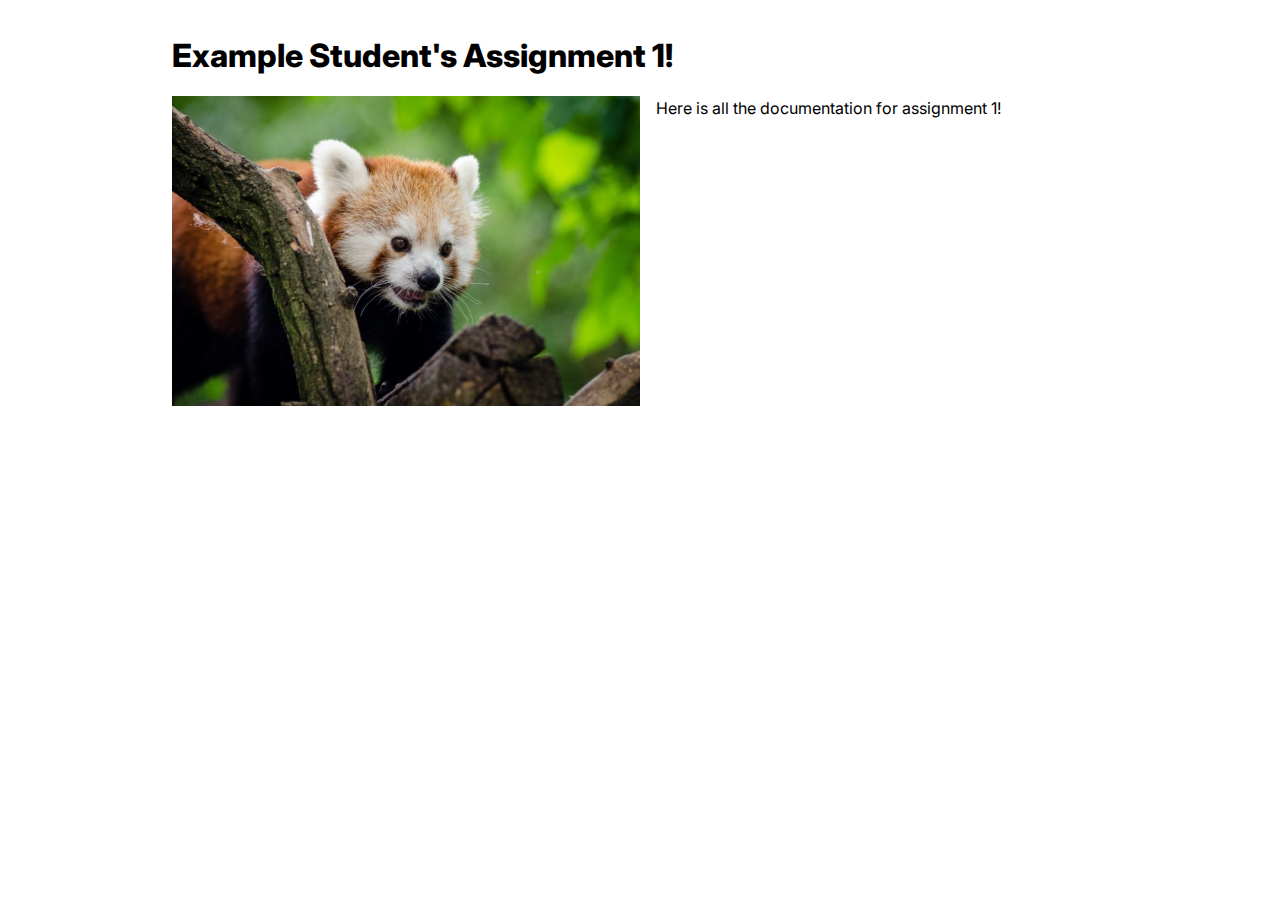
<file: a1.html>
<!DOCTYPE html>
<html>
  <head>
    <meta charset="utf-8" />
    <meta name="viewport" content="width=device-width, maximum-scale=1.0" />

    <title>Example Student's HCDE 439 Physical Computing Page!</title>

    <link href="style.css" rel="stylesheet" type="text/css" />
  </head>
  <body>
    <h1>Example Student's Assignment 1!</h1>
    <div class="header">
      <img src="red-panda.jpg" />
      <p>Here is all the documentation for assignment 1!</p>
    </div>
  </body>
</html>
</file>
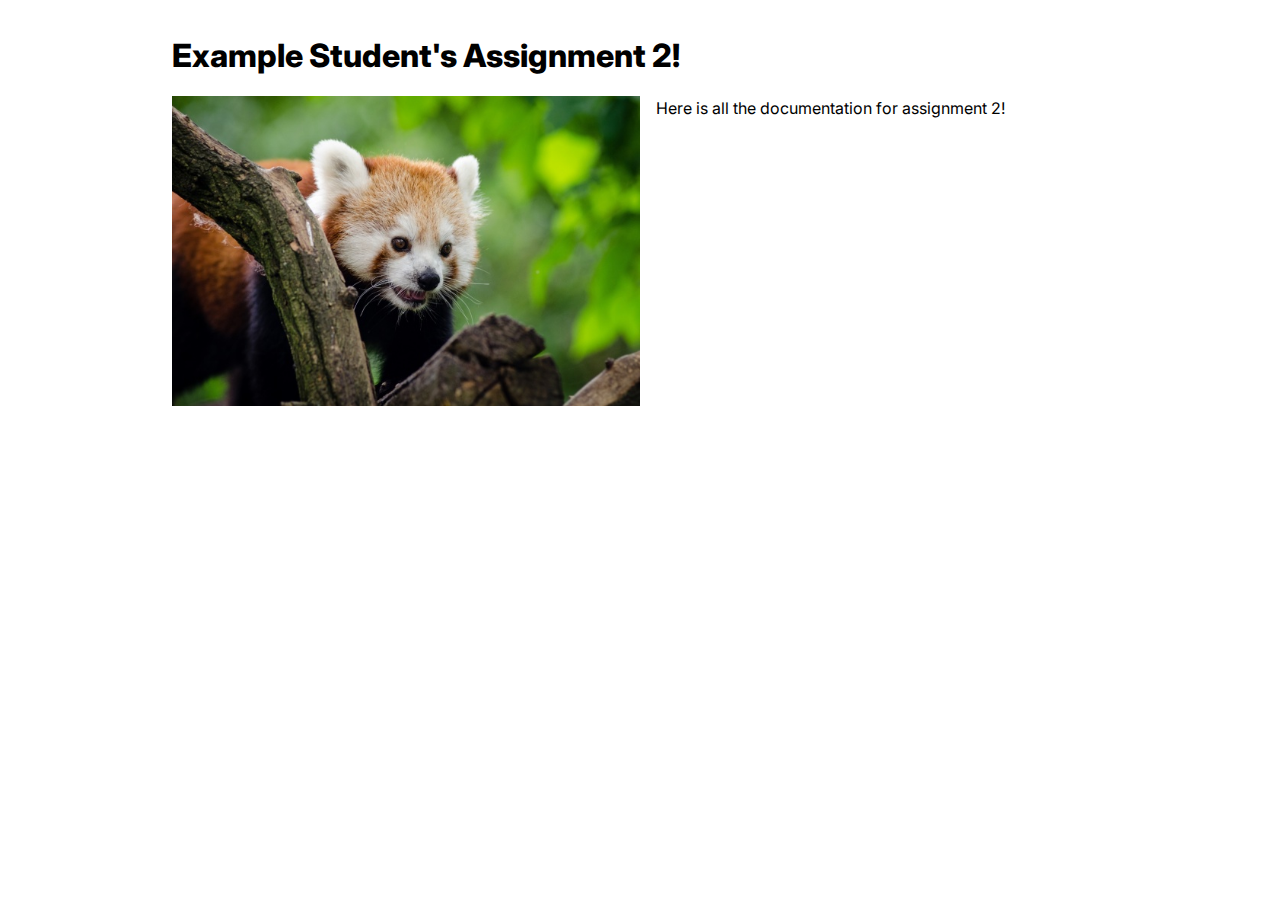
<file: a2.html>
<!DOCTYPE html>
<html>
  <head>
    <meta charset="utf-8" />
    <meta name="viewport" content="width=device-width, maximum-scale=1.0" />

    <title>Example Student's HCDE 439 Physical Computing Page!</title>

    <link href="style.css" rel="stylesheet" type="text/css" />
  </head>
  <body>
    <h1>Example Student's Assignment 2!</h1>
    <div class="header">
      <img src="red-panda.jpg" />
      <p>Here is all the documentation for assignment 2!</p>
    </div>
  </body>
</html>
</file>
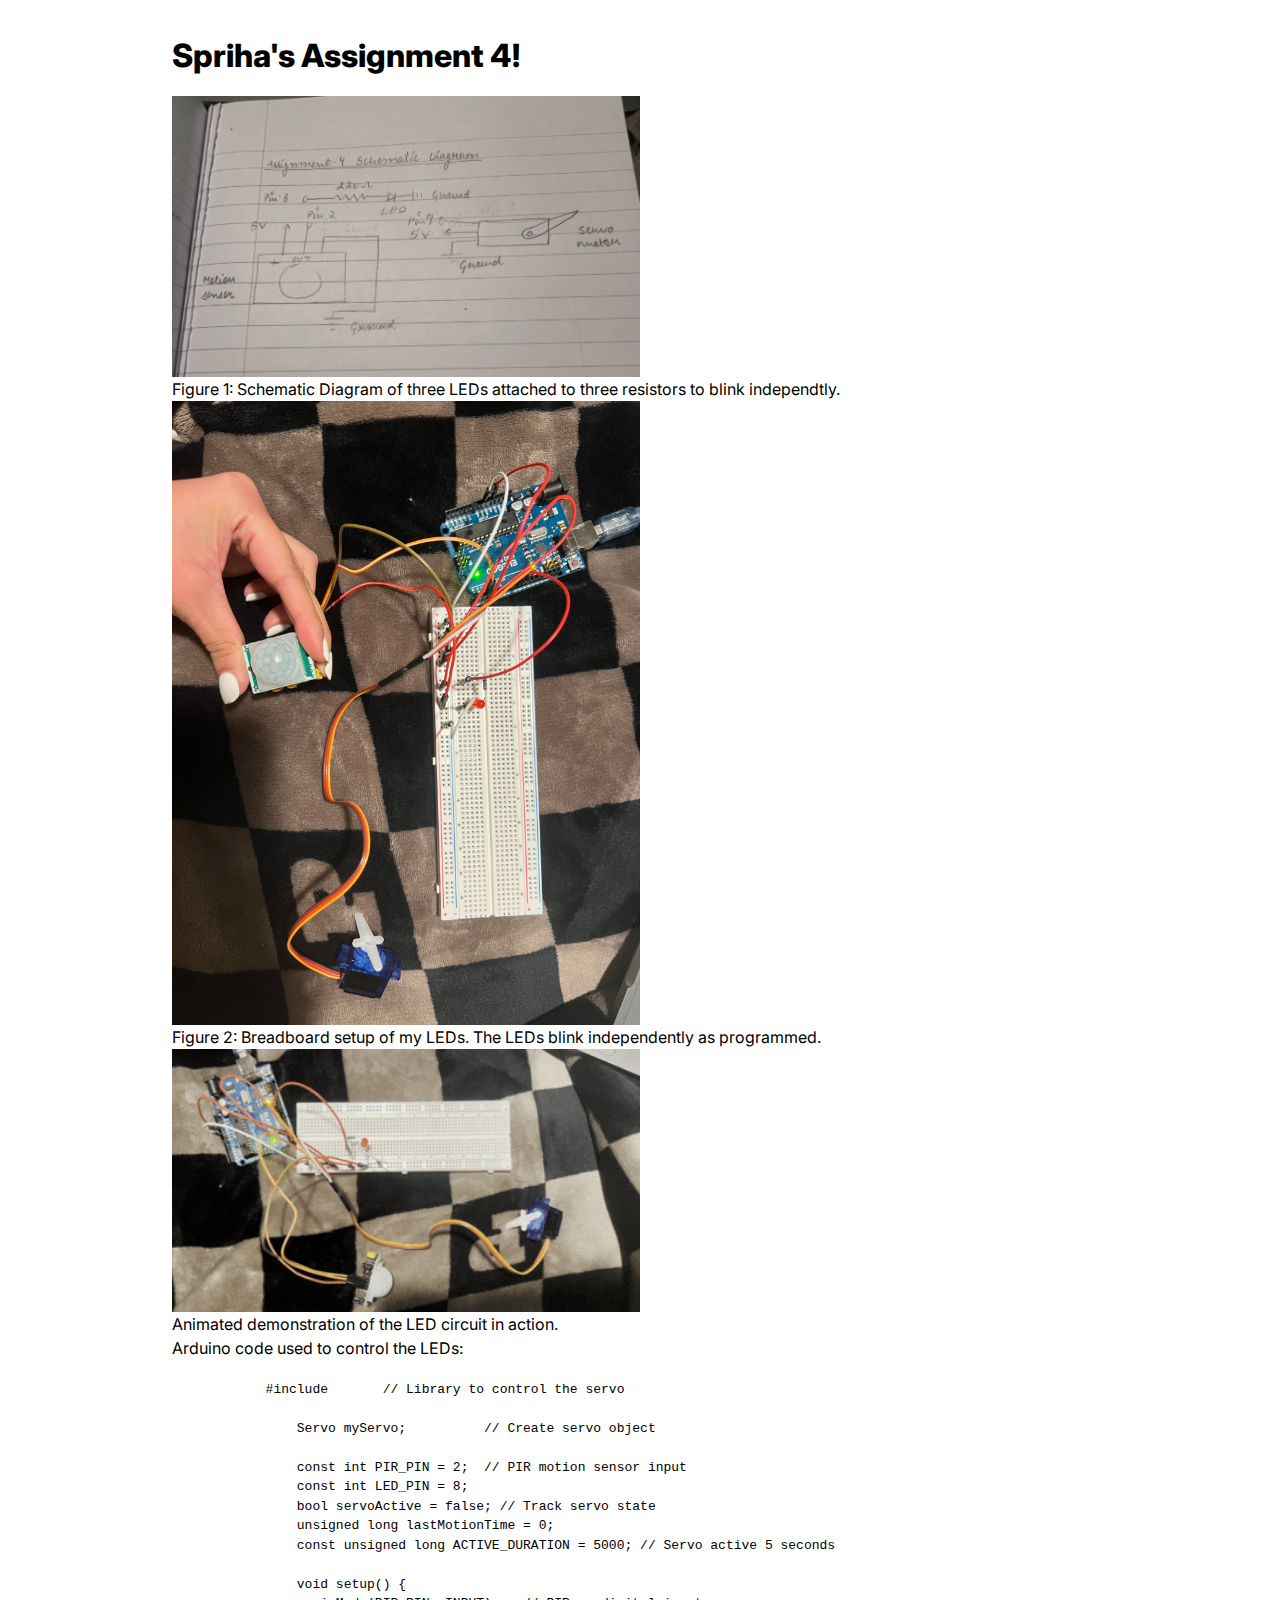
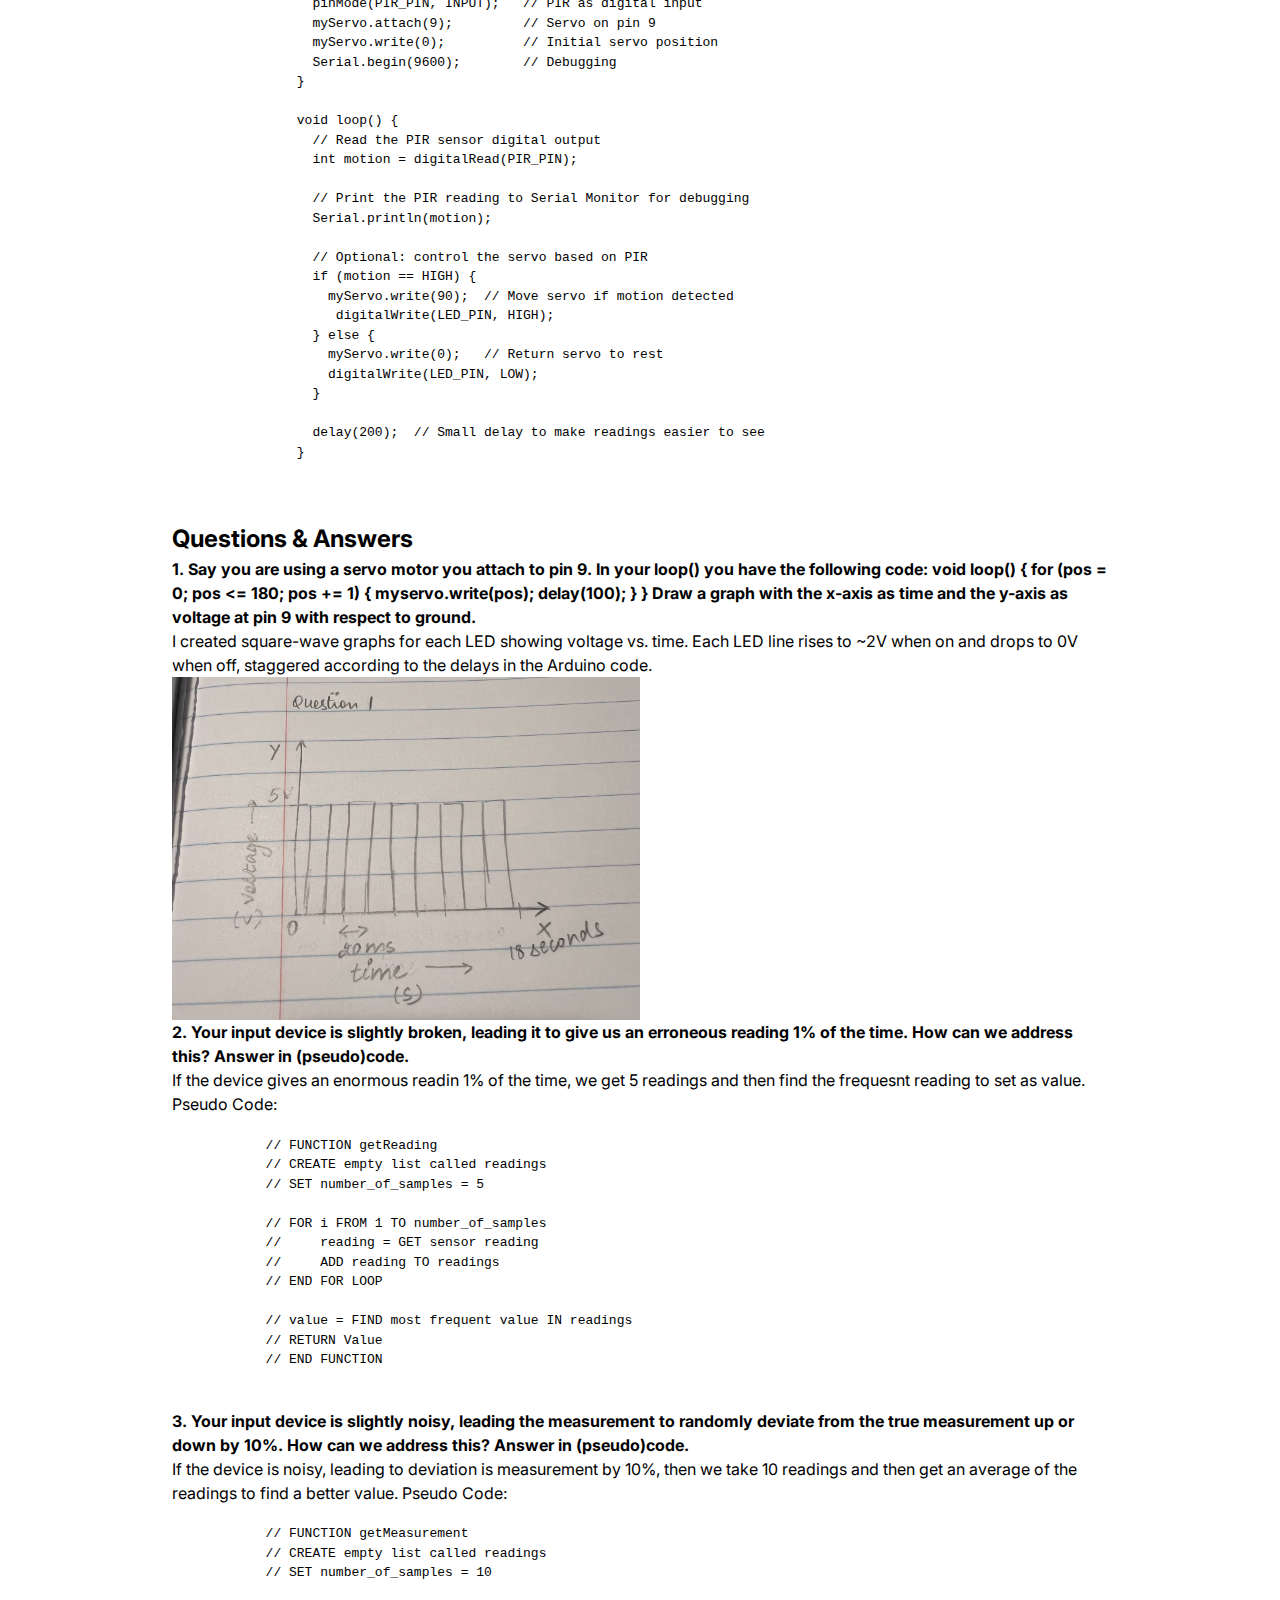
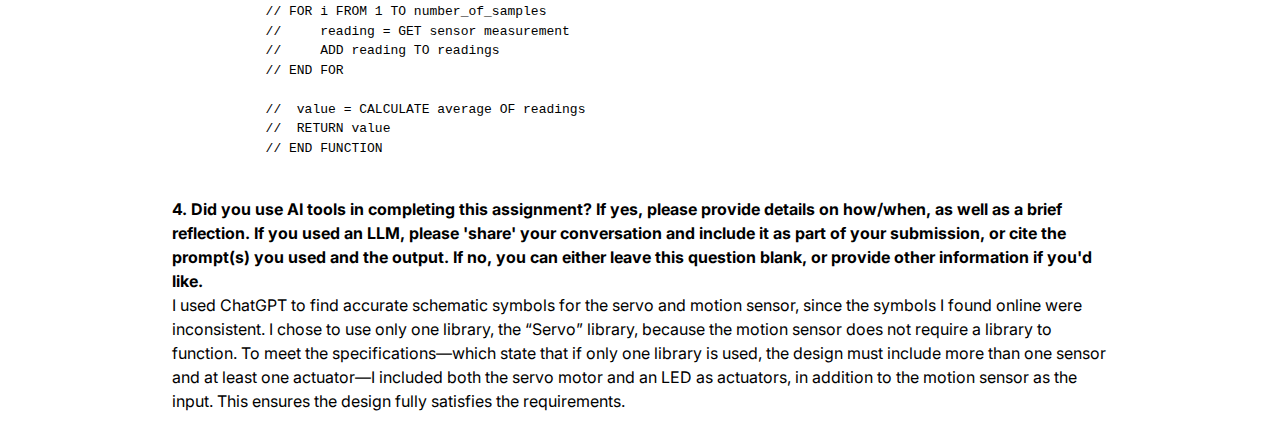
<file: a4.html>
<!DOCTYPE html>
<html>
  <head>
    <meta charset="utf-8" />
    <meta name="viewport" content="width=device-width, maximum-scale=1.0" />

    <title>Spriha's HCDE 439 Physical Computing Page!</title>

    <link href="style.css" rel="stylesheet" type="text/css" />
  </head>
  <body>
    <h1>Spriha's Assignment 4!</h1>
    <div class="header">
      <div class="section">
        
      <figure>
        <img src="A4-SCHEMATIC.jpg" alt="Schematic Diagram" />
        <figcaption>Figure 1: Schematic Diagram of three LEDs attached to three resistors to blink independtly.</figcaption>
      </figure>

      <figure>
        <img src="A4-CIRCUIT.jpg" alt="Breadboard circuit" />
        <figcaption>Figure 2: Breadboard setup of my LEDs. The LEDs blink independently as programmed.</figcaption>
      </figure>
      
      <figure>
        <img src="A4-MOTION SENSOR.gif" alt="LED blinking animation" />
        <figcaption>Animated demonstration of the LED circuit in action.</figcaption>
      </figure>
      
      <div class="section">
        <p>Arduino code used to control the LEDs:</p>
        <pre><code>
            #include <Servo.h>      // Library to control the servo

                Servo myServo;          // Create servo object
                
                const int PIR_PIN = 2;  // PIR motion sensor input
                const int LED_PIN = 8;  
                bool servoActive = false; // Track servo state
                unsigned long lastMotionTime = 0;
                const unsigned long ACTIVE_DURATION = 5000; // Servo active 5 seconds
                
                void setup() {
                  pinMode(PIR_PIN, INPUT);   // PIR as digital input
                  myServo.attach(9);         // Servo on pin 9
                  myServo.write(0);          // Initial servo position
                  Serial.begin(9600);        // Debugging
                }
                
                void loop() {
                  // Read the PIR sensor digital output
                  int motion = digitalRead(PIR_PIN);
                
                  // Print the PIR reading to Serial Monitor for debugging
                  Serial.println(motion);
                
                  // Optional: control the servo based on PIR
                  if (motion == HIGH) {
                    myServo.write(90);  // Move servo if motion detected
                     digitalWrite(LED_PIN, HIGH); 
                  } else {
                    myServo.write(0);   // Return servo to rest
                    digitalWrite(LED_PIN, LOW);
                  }
                
                  delay(200);  // Small delay to make readings easier to see
                }
                
                
        </code></pre>
      </div>
      <div class="section">
        <h2>Questions & Answers</h2>
      
        <p><strong>1. Say you are using a servo motor you attach to pin 9. In your loop() you have the following code:

            void loop() {
            for (pos = 0; pos <= 180; pos += 1) {
              myservo.write(pos); 
              delay(100); 
              }
            }
            Draw a graph with the x-axis as time and the y-axis as voltage at pin 9 with respect to ground. </strong><br>
           I created square-wave graphs for each LED showing voltage vs. time. Each LED line rises to ~2V when on and drops to 0V when off, staggered according to the delays in the Arduino code.</p>

          <img src="A4-Q1.jpg" alt="Voltage vs Time Graph for the motion sensor and servo">
        <p><strong>2. Your input device is slightly broken, leading it to give us an erroneous reading 1% of the time. How can we address this? Answer in (pseudo)code.</strong><br>
           If the device gives an enormous readin 1% of the time, we get 5 readings and then find the frequesnt reading to set as value. Pseudo Code: 
           <pre><code>
            // FUNCTION getReading
            // CREATE empty list called readings
            // SET number_of_samples = 5
        
            // FOR i FROM 1 TO number_of_samples
            //     reading = GET sensor reading
            //     ADD reading TO readings
            // END FOR LOOP
        
            // value = FIND most frequent value IN readings
            // RETURN Value
            // END FUNCTION
                
        </code></pre>
        </p>
      
        <p><strong>3. Your input device is slightly noisy, leading the measurement to randomly deviate from the true measurement up or down by 10%. How can we address this? Answer in (pseudo)code.</strong><br>
            If the device is noisy, leading to deviation is measurement by 10%, then we take 10 readings and then get an average of the readings to find a better value. Pseudo Code: 
            <pre><code>
            // FUNCTION getMeasurement
            // CREATE empty list called readings
            // SET number_of_samples = 10
        
            // FOR i FROM 1 TO number_of_samples
            //     reading = GET sensor measurement
            //     ADD reading TO readings
            // END FOR
        
            //  value = CALCULATE average OF readings
            //  RETURN value
            // END FUNCTION

        </code></pre>
        </p>
      
        <p><strong>4. Did you use AI tools in completing this assignment? If yes, please provide details on how/when, as well as a brief reflection. If you used an LLM, please 'share' your conversation and include it as part of your submission, or cite the prompt(s) you used and the output. If no, you can either leave this question blank, or provide other information if you'd like.</strong><br>
            I used ChatGPT to find accurate schematic symbols for the servo and motion sensor, since the symbols I found online were inconsistent. I chose to use only one library, the “Servo” library, because the motion sensor does not require a library to function. To meet the specifications—which state that if only one library is used, the design must include more than one sensor and at least one actuator—I included both the servo motor and an LED as actuators, in addition to the motion sensor as the input. This ensures the design fully satisfies the requirements.
        </p>
      </div>

    </div>
  </body>
</html>
</file>
<file: style.css>
@import url("https://fonts.googleapis.com/css2?family=Inter:wght@100;200;300;400;500;600;700;800;900&display=swap");

*,
*::before,
*::after {
  box-sizing: border-box;
}

* {
  margin: 0;
}

img,
picture,
video,
canvas,
svg {
  display: block;
  max-width: 100%;
}

body {
  font-family: "Inter", sans-serif;
  line-height: 1.5;
  -webkit-font-smoothing: antialiased;
  max-width: 1000px;
  padding: 2em;
  margin: auto;
}

h1 {
  font-weight: 800;
}

h2 {
  font-weight: 700;
}

.header {
  display: flex;
  gap: 1em;
  margin-top: 1em;
}

.header img {
  width: 50%;
  object-fit: cover;
}

.grid {
  display: grid;
  grid-template-columns: repeat(auto-fit, minmax(250px, 1fr));
  gap: 1em;
  margin-top: 2em;
}

.assignment a {
  color: #000;
  text-decoration: none;
}

.assignment a:hover {
  color: #f06;
}

.assignment img {
  aspect-ratio: 1;
  object-fit: cover;
}

.assignment p {
  margin-top: 0.5em;
}
</file>
